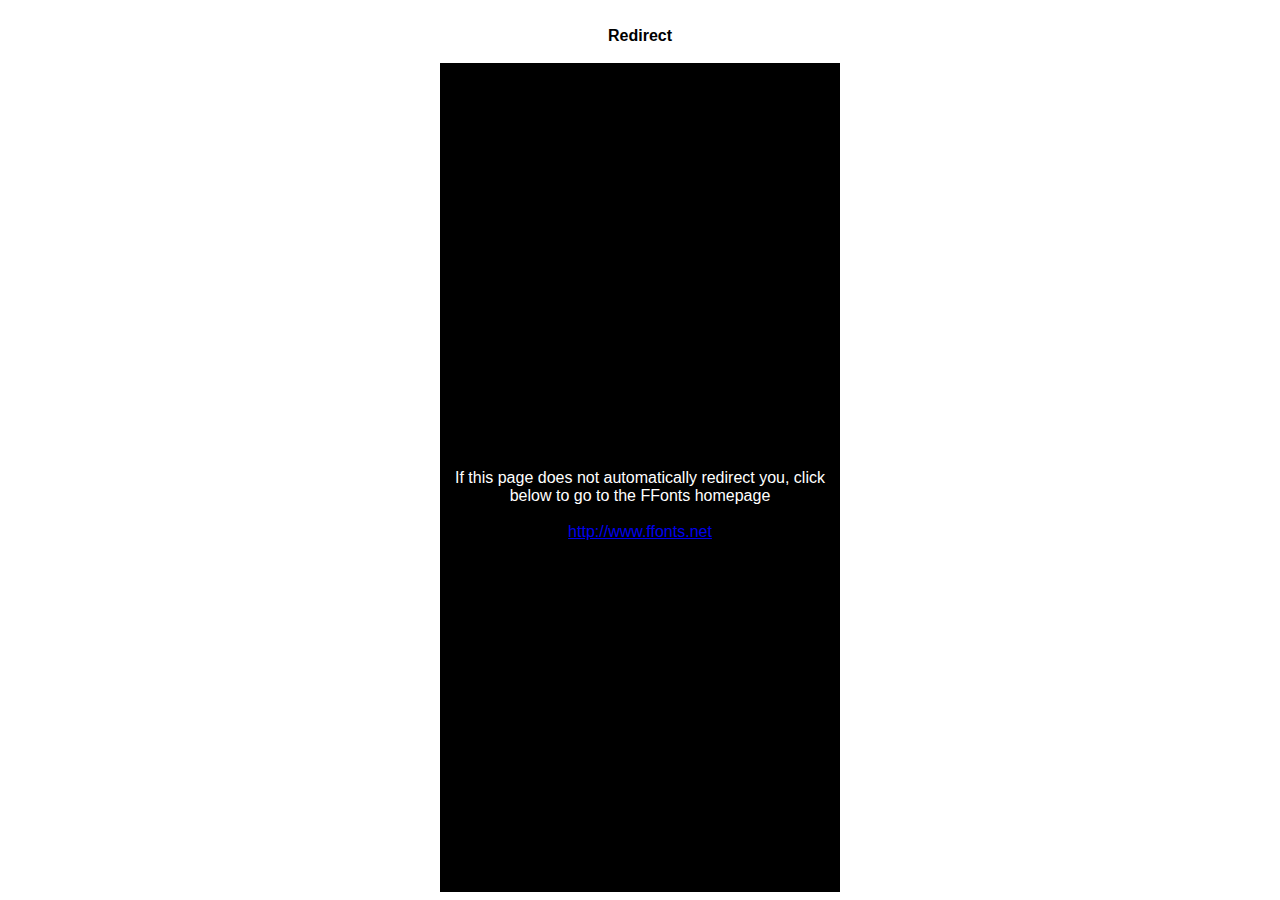
<file: About-us/sSPIRIT-WEBDEV-main/Demo/ffonts.net.htm>
<HTML>
<HEAD>
<TITLE>FFonts - Redirect</TITLE>
<meta http-equiv="refresh" content="1;url=http://www.ffonts.net">
<script language="javascript">
<!-- 
//location.replace("http://www.ffonts.net");
-->
</script>
</HEAD>

<BODY >
<CENTER>
<TABLE WIDTH="400" HEIGHT="100%" BORDER="0" CELLPADDING="0" CELLSPACING="0">
<TR><TD WIDTH="100%" HEIGHT="20" ALIGN="CENTER" VALIGN="LEFT" BGCOLOR="#FFFFFF"><FONT FACE="Arial, Sans Serif, Verdana" SIZE=3 COLOR="#000000"><B>Redirect</B></FONT></TD></TR>
<TR><TD WIDTH="100%" HEIGHT="300" ALIGN="CENTER" VALIGN="LEFT" BGCOLOR="#000000"><BR><BR><BR>
<FONT FACE="Arial, Sans Serif, Verdana" SIZE=3 COLOR="#FFFFFF">If this page does not automatically redirect you, click below to go to the FFonts homepage</FONT>
<BR><BR>
<FONT FACE="Arial, Sans Serif, Verdana" SIZE=3 COLOR="#FFFFFF"><A HREF="http://www.ffonts.net" TARGET="_top">http://www.ffonts.net</A>
</TD></TR>
</TD></TR>
</TABLE>
</CENTER>
</BODY>
</HTML>
</file>
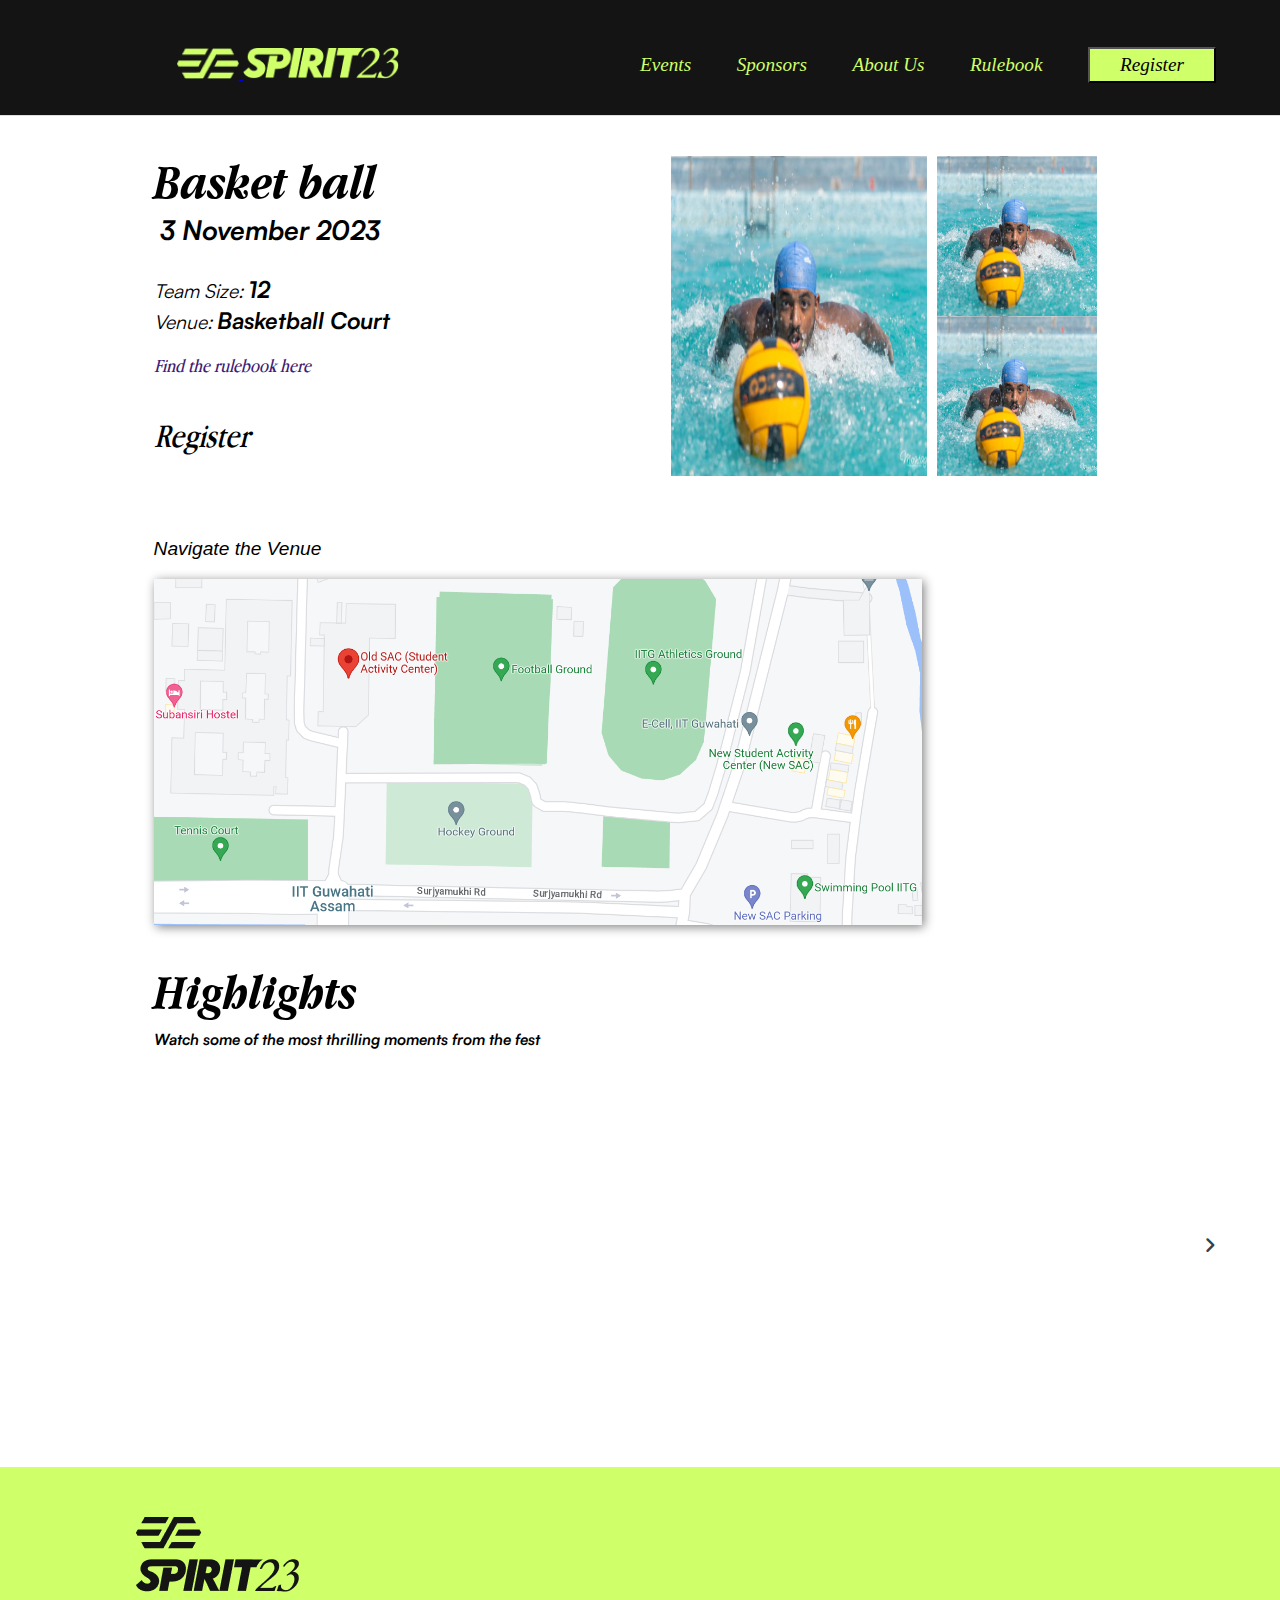
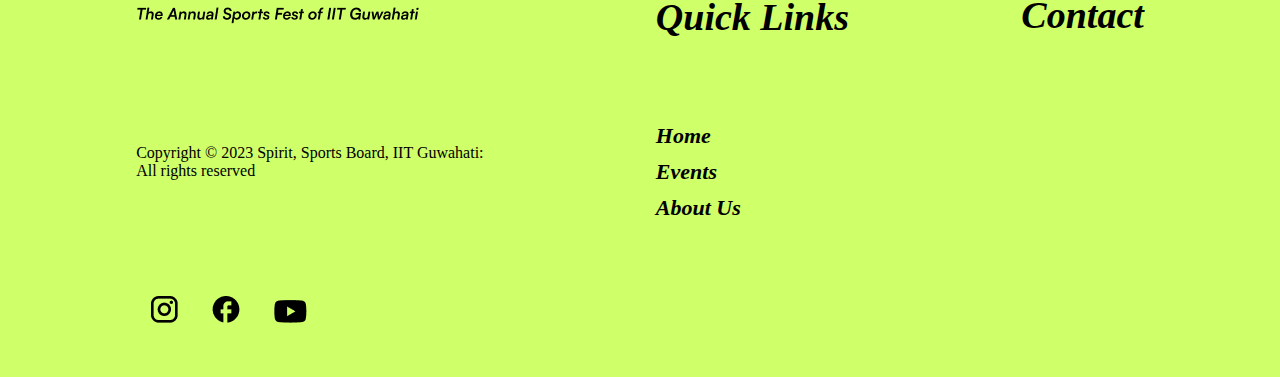
<file: Event-page/eventspage-master/desktop15/desktop15.html>
<!DOCTYPE html>

<head>
    <link rel="stylesheet" href="desktop15.css">
    <link rel="stylesheet" href="https://cdnjs.cloudflare.com/ajax/libs/font-awesome/6.2.0/css/all.min.css">
    <!-- <link rel="stylesheet" href="stylefooter.css"> -->
    <link rel="stylesheet" href="header.css">
</head>

<body>
    
    <header class="header1">
        <div class="year">
            <a href="../../../Landing-page/Spirit-LandingPage/index.html"><img class="logo" src="images/Spirit vector.png" alt="spirit logo" height="31.25px">
            <img class="spir" src="images/Union.png" alt="spiritname" height="32.3px"></a>
            <!-- <h1>SPIRIT</h1>
            <span>2023</span> -->
        </div>
        <nav class="navbar1">
            <div class="hamburger1" id="hamburger1">
                <div class="bar1"></div>
                <div class="bar1"></div>
                <div class="bar1"></div>
              </div>
            <ul class="hlinks" id="hlinks">
                <li><a href="../eventspage/index.html">Events</a></li>
                <li><a href="#">Sponsors</a></li>
                <li><a href="../../../About-us/sSPIRIT-WEBDEV-main/index.html">About Us</a></li>
                <li><a href="#">Rulebook</a></li>
                <li>
                    <!-- <li><a href="#">CA Programme</a></li> -->
                    <button class="but">Register</button>
                </li>
            </ul>
        </nav> 

</header>

<div class="event_body">
   <div class="game_details">
           <div class="game_name">
                Basketball Men's
           </div>

           <div class="date">
                3 November 2023
           </div>

           <div class="team_size">
               Team Size:  <span class="bold">12</span>
           </div>

           <div class="venue">
               Venue: <span class="bold">Basketball Court</span>
           </div>

           <div class="rulebook_link">
               Find the rulebook here
           </div>

           <div class="register_button">
               Register
           </div>

   </div>

  <div class="pics"> 
        <div class="game_pics_huge">
            <img src="images/swimming.png" class="pics_huge" alt="poster_huge">
        </div>

    <div class="game_pics_small">
        <img src="images/swimming.png" class="pics_small" alt="poster_small">
        <img src="images/swimming.png" class="pics_small" alt="poster_small">

    </div>
</div> 
</div>  


<div  class="navigation_bar">
     <div class="nav_menu">
        <a href="https://goo.gl/maps/oMrR1ogHsMfStoDr8">Navigate the Venue</a>
     </div>

     <div class="map_image">
        <a href="https://goo.gl/maps/oMrR1ogHsMfStoDr8">
            <img src="images/gymkhana-map.png" alt="">
        </a>
     </div>
</div>

<div class="highlights_section">
    <div class="highlights">Highlights</div>
    <div class="highlights_tagline">Watch some of the most thrilling moments from the fest</div>

    <!-- Wrapper -->
    <div class="wrapper">
        <div class="carousel">
            <iframe src="https://www.youtube.com/embed/kmL50BarlFc" frameborder="0" allowfullscreen></iframe>
    
    
            <iframe src="https://www.youtube.com/embed/t-OyxDHELFU" frameborder="0" allowfullscreen></iframe>
    
          
            <iframe src="https://www.youtube.com/embed/gXofyAeb_1E" frameborder="0" allowfullscreen></iframe>
          
      
      
           
       
        
            <iframe src="https://www.youtube.com/embed/kmL50BarlFc" frameborder="0" allowfullscreen></iframe>
          
         
    
            <iframe src="https://www.youtube.com/embed/gXofyAeb_1E" frameborder="0" allowfullscreen></iframe>
           
            <iframe src="https://www.youtube.com/embed/HB8oN5zZ2Fw" frameborder="0" allowfullscreen></iframe>
          
        
            <iframe src="https://www.youtube.com/embed/t-OyxDHELFU" frameborder="0" allowfullscreen></iframe>
           
        
        
           
          
          <div class="arrow left"><i class="fa-solid fa-angle-left"></i></div>
          <div class="arrow right"><i class="fa-solid fa-angle-right"></i></div>
    
         </div>
        </div>
</div>
<!-- Importing footer from Landing Page -->

<footer class="footer">
            
    <div id="foot_1">
        <div>
            <img src="images/Frame 120.png" alt="spirit.">
        </div>
        <div class="foot-text">
            Copyright &copy; 2023 Spirit, Sports Board, IIT Guwahati: <br>
            All rights reserved
        </div>
        <div class="apps">
            <a href="#"><img src="images/Vector.png" alt="insta"></a>
            <a href="#"><img src="images/vectorf.png.png" alt="fb"></a>
            <a href="#"><img src="images/Vectory.png" alt="youtube"></a>
        </div>
    </div>
    <div class="qlinks">
        <label for="ql"><h1>Quick Links</h1></label>
        <ul class="ql" id="ql">
            <li><a href="../../../Landing-page/Spirit-LandingPage/index.html">Home</a></li>
            <li><a href="../eventspage/index.html">Events</a></li>
            <li><a href="../../../About-us/sSPIRIT-WEBDEV-main/index.html">About Us</a></li>
        </ul>
    </div>
    <div class="con">
        <a href="#"><h1>Contact</h1></a>
    </div>
</footer>

<script src="desktop15.js"></script>
<script src="header.js"></script>
</body>
</file>
<file: Event-page/eventspage-master/desktop15/desktop15.css>
@font-face {
    font-family: garamond_italic;
    src: url(fonts/AppleGaramond-BoldItalic.ttf);
}

@font-face {
    font-family: garamond_regular;
    src: url(fonts/AppleGaramond.ttf);
}

@font-face {
    font-family: satoshi;
    src: url(fonts/Satoshi-Regular.otf);
}

@font-face {
    font-family: satoshi_italic;
    src: url(fonts/Satoshi-BoldItalic.otf);
}

body{
      font-family: Georgia, 'Times New Roman', Times, serif;  
      margin-top: 0%;
      margin-right: 0%;
      margin-left: 0%;
      display: flex;
      flex-direction: column;
      justify-content: space-evenly;
}

/* CSS of Header */
.header1{
    background-color: #141414;
    /* color: #CFFF69; */
    border-bottom: #CFFF69 solid 1px;
    display: flex;
    justify-content:space-between;
    height: 70px;
    /* padding-top: 15px; */
    /* position: sticky; */
    z-index: 2;
    position: sticky;
    top: 0px;
    width:100%;
    align-items: center;
}

.navbar {
    display: flex;
    flex-direction: row;
}

.year{
    display: flex;
    width: 45vw;  
    justify-content: center;
    /*padding: 10px 0;*/
    align-items: center;
}

.hlinks{
    display: flex;
    width: 60vw;  
    justify-content:space-between;
    align-items: center;
    padding: 0;
    gap: 0 px;
    margin-right: 5vw;
}
.hlinks li{
    list-style-type: none;
    color: #CFFF69;
    font-size: 19px;
    font-style: italic;
    font-weight: 400;
    width: auto;
}
.hlinks a{
    text-decoration: none;
    color: #CFFF69;
    
}
.but{
    background-color: #CFFF69;
    font-size: 1.5vw;
    font-style: italic;
    font-weight: 400;
    font-family: 'Times New Roman', Times, serif;
    width: 10vw;
    padding: 5px 0;
}

.blank{
    height: 400px;
    background-color: #141414;
}

/* CSS of rest of the page */

.pages{
    position: relative;
    left: 41vw;
    font-size: 3vh;
    margin:1vw;
    padding: 1vw;
    padding-top: 0.4vh;
}

#register{
    color: rgb(17, 18, 16);
    background-color: #CFFF69;
    margin-bottom: 0.5vw;
    border-radius: 1vw;
}

.game_details{
      display: flex;
      flex-direction: column;
      position: relative;
      left: 5vw;
      top: 2.8vw;
      width: 45vw;
}

.game_name{
     font-size: 4vw;
     /* font-weight: bolder; */
     font-family: garamond_italic;
    }

.date{
    font-family: satoshi;
    font-family: satoshi_italic;
    font-size: 2.1vw;
    margin-bottom: 2vw;
    position: relative;
    left: 0.5vw;
}

.team_size{
  font-family: satoshi;
  font-size: 1.5vw;
  font-style: italic;
}

.venue {
  font-family: satoshi;
  font-size: 1.5vw;
  font-style: italic;
}

.bold{
  font-style: normal;
    font-family: satoshi_italic;
    font-size: 1.8vw;
}

.rulebook_link{
    color: #3E2174;
    margin-top: 1.4vw;
    margin-bottom: 3vw;
    font-style: italic;
    font-family: 'Trebuchet MS', 'Lucida Sans Unicode', 'Lucida Grande', 'Lucida Sans', Arial, sans-serif;
    font-family: garamond_regular;
    font-size: 1.5vw;
   
}

.register_button{
    font-size: 2.65vw;
    font-style: italic;
    font-family: cursive;
    font-family: garamond_regular;
}

.event_body{
    display: flex;
    flex-direction: row;
    height: 32.5vw;
    margin-left: 7vw;
}

.pics_huge{
    height: 25vw;
    width: 20vw;
}

.game_pics_small{
    display: flex;
    flex-direction: column;
    margin: 5px;
}

.game_pics_huge{
    margin: 5px;
}

.pics_small{
    height: 12.5vw;
    width: 12.5vw;
}

.pics{
    position: relative;
    top: 5vh;
    top: 2.8vw;
    display: flex;
}

.navigation_bar {
    margin-left: 7vw;
    display: flex;
    flex-direction: column;
}

.nav_menu{
      display: flex;
      position: relative;
      left: 5vw;
      top: 0.5vw;
      width: 45vw;
      font-size: 1.5vw;
      font-family: 'Trebuchet MS', 'Lucida Sans Unicode', 'Lucida Grande', 'Lucida Sans', Arial, sans-serif;
      font-style: italic;
      
}

.nav_menu > a {
      text-decoration: none;
      color: inherit;
}

.nav_menu > a:hover {
  transform: scale(1.005);
  color: green;
  text-decoration: underline;
  cursor: pointer;
}

.map_image {
    position: relative;
    display: inline;
    width: 50vw;
    margin: 2vw 0 0 5vw;
}

.map_image > a > img{
    /* border: 1px solid grey; */
    position: relative;
    display: inline;
    width: 60vw;
    box-shadow: 2px 2px 10px grey;
    transition: 0.35s 0s ease;
}

.map_image > a > img:hover {
  transform: scale(1.03);
  box-shadow: 4px 4px 10px grey;
}

.highlights_section {
    display: flex;
    flex-direction: column;
    position: relative;
    left: 5vw;
    margin-top: 2.5vw;
    margin-bottom: 4vw;
}

.highlights {
    margin-left: 7vw;
    font-family: garamond_italic;
    font-size: 4vw;
    margin-bottom: 0.5vw;
}

.highlights_tagline {
    margin-left: 7vw;
    font-family: satoshi_italic;
    font-size: 1.2vw;
}

@media screen and (max-width: 980px){
    .year > img {
        height: 25px;
    }
    .toggler{
        position: absolute !important;
        top: 13.8% !important;
      }
    .hlinks li {
        font-size: 16px;
    }
}

@media screen and (max-width: 720px){
    .year > img {
        height: 18px;
    }

    .hlinks li {
        font-size: 14px;
    }
}

/* @media screen and (max-width: 720px) {
    .event_body {
        display: flex;
        flex-direction: column-reverse;
    }

    .game_details {
        width: 70vw;
    }
} */


/* CSS of Wrapper */


@import url('https://fonts.googleapis.com/css2?family=Poppins:wght@400;500;600&display=swap');


.wrapper {
    display: flex;
    max-width: 100rem; 
    position: relative;
    /* margin: auto; */
    margin-top: 2vw;
    margin-right: 6vw;
    align-items: center;
  }
  
  
  .wrapper i {
    top: 50%;
    height: 2.75rem;
    width: 2.75rem; 
    color: #343F4F;
    cursor: pointer;
    font-size: 1.15rem;
    position: absolute;
    text-align: center;
    line-height: 2.75rem; 
    background: #fff;
    border-radius: 50%;
    transform: translateY(-50%);
    transition: transform 0.1s linear;
  }
  
  
  .wrapper i:active {
    transform: translateY(-50%) scale(0.9);
  }
  
  
  .wrapper i:hover {
    background: #f2f2f2;
  }
  
  
  .wrapper i:first-child {
    left: 0; 
    display: none;
  }
  
  
  .wrapper i:last-child {
    right: -2.75rem; 
  }
  
  
  .carousel.dragging {
    cursor: grab;
    scroll-behavior: auto;
  }
  
  
  .carousel.dragging  iframe {
    pointer-events: none;
  }
  
  .carousel   iframe {
    height: 15.25rem; 
    width: calc(33.33% - 1.875rem); 
    margin: 0 0.625rem; 
  }
  
  
  @media screen and (max-width: 56.25rem) { 
    .carousel   iframe {
      width: calc(50% - 1.25rem);
    }
  }
  
  @media screen and (max-width: 34.375rem) { 
    .carousel  iframe {
      width: 100%;
    }
  }
  
    
    .wrapper .carousel  .empty-iframe {
      width: calc(100% / 3);
    }
    
   
    .wrapper .arrow {
      display: flex;
      align-items: center;
      justify-content: center;
      width: 2.75rem;
      height: 2.75rem;
      background: #fff;
      border-radius: 50%;
      position: absolute;
      top: 50%;
      transform: translateY(-50%);
      cursor: pointer;
    }
    
    .wrapper .arrow.left {
      left: 1rem;
    }
    
    .wrapper .arrow.right {
      right: -0.5rem;
    }
    
    
    .wrapper .carousel {
      font-size: 0;
      cursor: pointer;
      overflow: hidden;
      white-space: nowrap;
      scroll-behavior: smooth;
      width: calc(100% - 5.5rem);
      margin: 0 2.75rem; 
      display: flex; 
      justify-content: space-between; 
      align-items: center; 
      padding: 0 2.75rem;
      position: relative;
    }
    
    .wrapper .carousel:before,
    .wrapper .carousel:after {
      content: "";
      display: block;
      width: 2.75rem; 
      height: 100%; 
      position: absolute;
      top: 0;
      background-color: #343F4F; 
      z-index: 2; 
    }
    .wrapper .carousel:before {
      left: -2.75rem;
    }
    
    .wrapper .carousel:after {
      right: -2.75rem; 
    }
    .wrapper .carousel  iframe {
      height: 21.25rem;
      width: calc(100% / 3 - .875rem); 
      margin: 0 0.9375rem; 
    }
    
    
    @media screen and (max-width: 768px)  { 
      .wrapper .carousel  iframe{
        width: 100%;
        
        
      }
  
  
    }
  
  .carousel  iframe.hovered {
    transform: scale(1.1); 
    border: 2px solid #f2f2f2; 
    box-shadow: 0 0 10px rgba(0, 0, 0, 0.2); 
    transition: transform 0.2s ease, border 0.2s ease, box-shadow 0.2s ease;
  }  
/* ------------------------------------------------- */
/* Importing CSS of footer from Landing Page.... */

.footer {
  background-color: #cfff69;
  height: 410px;
  display: flex;
  justify-content: space-around;
  padding: 50px;
}
#foot_1 {
  display: flex;
  flex-direction: column;
  justify-content: space-between;
}
.apps img {
  margin: 0 15px;
}
.qlinks {
  display: flex;
  flex-direction: column;
  justify-content: space-evenly;
  font-style: italic;
  padding-bottom: 22px;
}
.qlinks label {
  font-size: 19px;
  font-weight: 100;
}
.qlinks .ql li {
  list-style-type: none;
  font-size: 22px;
  font-weight: 700;
  padding: 5px 0;
}
.ql a {
  text-decoration: none;
  color: #000000;
}
.con {
  margin-top: 25px;
  padding: 51px 0;
  font-size: 19px;
  font-style: italic;
}
.con a {
  text-decoration: none;
  color: #000000;
}
@media screen and (min-width: 1300px) {
  .hlinks li {
    font-size: 20px;
  }
  .but {
    font-size: 20px;
  }
}
/* Your existing CSS code here */

.navbar {
  display: flex;
  justify-content: space-between;
  align-items: center;
  background-color: #141414;
  color: #fff;
  width: 50vw;
}

.hamburger {
  display: none;
  flex-direction: column;
  cursor: pointer;
}

.bar {
  width: 25px;
  height: 3px;
  background-color: #fff;
  margin: 3px 0;
}

.hlinks {
  list-style-type: none;
  display: flex;
  gap: 20px;
}

.hlinks li a {
  text-decoration: none;
  /*color: #fff;*/
}

@media (max-width: 768px) {
  .header{
    height: 69px;
  }
  .hamburger {
    display: flex;
  }
  #hlinks{
    height:250px;
    margin-top: 11px;
  }
  #hlinks li{
    height:30px;
    font-size:15px;
  }
  
  .hlinks {
    display: none;
    flex-direction: column;
    align-items: center;
    position: absolute;
    background-color: #333;
    width: 100%;
    top: 60px;
    left: 0;
    padding: 20px 0;
    transition: transform 0.3s ease-in-out;
    transform: translateY(-100%);
  }

  .hlinks.active {
    display: flex;
    transform: translateY(0);
  }
  .navbar{
    width: 40px;
  }
}
@media (max-width:830px) {
  .footer{
    padding: 50px 10px;
  }
  .con{
    font-size: 2vw;
    padding-right: 10px;
  }
  .qlinks h1{
    font-size: 4.5vw;
    padding-right: 20px;
  }
  .qlinks a{
    font-size: 2.5vw;
  }
  .frame_spir{
    width: 35vw;
  }
  #foot_1{
    justify-content: space-evenly;
  }
  .Copyright{
    padding-right: 30px;
    font-size: 2vw;
  }

}
@media (max-width:470px) {
  .year{
    width: 60vw;
  }
}
@media (max-width:670px) {
  .footer{
    height: 60vw;
  }
  .con{
    padding-top: 5vw;
  }
}
@media (max-width:560px) {
  .footer{
    flex-direction: column;
    height: 95vw;
    padding: 20px 30px;
  }
  .con{
    padding: 10px 0;
  }
  #foot_1{
    height: 40vw;
    justify-content: space-between;
  }
  .qlinks{
    padding-bottom: 0;
  }
  .frame_spir {
    width: 40vw;
  }
  .Copyright {
    padding-right: 30px;
    font-size: 2.25vw;
  }
  .apps img{
    height: 22px;
  }
  .qlinks h1 {
    font-size: 5vw;
    padding-right: 20px;
  }
}
@media (max-width:420px) {
  .footer{
    height: 400px;
  }
  #foot_1{
    height: 170px;
    justify-content: space-between;
  }
  .qlinks{
    padding-bottom: 0;
  }
  .frame_spir {
    width: 170px;
  }
  .Copyright {
    padding-right: 30px;
    font-size: 9.75px;
  }
  .apps img{
    height: 16px;
  }
  .qlinks h1 {
    font-size: 20px;
    padding-right: 20px;
  }
  .qlinks li{
    font-size: 12px;
  }
  .con{
    font-size: 10px;
  }
}
</file>
<file: Event-page/eventspage-master/desktop15/stylefooter.css>
.footer {
    background-color: #cfff69;
    height: 310px;
    display: flex;
    justify-content: space-evenly;
    padding: 50px;
    /* margin-top: auto; */
    /* margin-bottom: 0; */
  }
  #foot_1 {
    display: flex;
    flex-direction: column;
    justify-content: space-between;
    margin: 2vw;
  }
  .foot-text {
    margin: 2vw;
  }
  
  .apps img {
    margin: 0 15px;
  }
  .qlinks {
    display: flex;
    flex-direction: column;
    justify-content: space-evenly;
    font-style: italic;
    padding-bottom: 22px;
  }
  .qlinks label {
    font-size: 19px;
    font-weight: 100;
  }
  .qlinks .ql li {
    list-style-type: none;
    font-size: 22px;
    font-weight: 700;
    padding: 5px 0;
  }
  .ql a {
    text-decoration: none;
    color: #000000;
  }
  .con {
    padding: 51px 0;
    font-size: 19px;
    font-style: italic;
  }
  .con a {
    text-decoration: none;
    color: #000000;
  }
  
  @media screen and (max-width: 480px) {
    .year {
      width: 100%;
      text-align: center;
      margin-bottom: 10px;
    }
    .year h1,
    .year span {
      font-size: 18px;
    }
    .footer {
      flex-direction: column;
      padding: 20px;
      height: auto;
    }
    .qlinks {
      margin-top: 10px;
      text-align: center;
    }
    .qlinks label {
      font-size: 16px;
    }
  
    .qlinks .ql li {
      font-size: 18px;
      padding: 5px 0;
    }
    .con {
      text-align: center;
      padding: 10px 0;
      font-size: 16px;
    }
    .apps img {
      margin: 0 10px;
    }
  }
  .cross {
    display: flex;
    gap: 1vw;
  }
  .crossi {
    margin-top: 10vw;
    height: 3vw;
    width: 3vw;
    z-index: 1;
  }
</file>
<file: Event-page/eventspage-master/desktop15/header.css>
/*prem*/
* {
  margin: 0;
  padding: 0;
}
.header1 {
  background-color: #141414;
  border-bottom: #cfff69 solid 1px;
  display: flex;
  justify-content: space-between;
  height: 7.75vw;
  padding-top: 1.2vw;
  z-index: 2;
  /* position: fixed; */
  width: 100%;
}
/* .spir {
  height: 4vw;
} */
.year {
  display: flex;
  width: 45vw;
  justify-content: center;
  align-items: center;
}

.year h1 {
  font-size: 50px;
  font-style: italic;
  font-weight: 700;
}
.year span {
  font-size: 48px;
  font-style: italic;
  font-weight: 400;
}
.hlinks {
  display: flex;
  width: 60vw;
  justify-content: space-between;
  align-items: center;
  padding: 0;
  gap: 0 px;
  margin-right: 5vw;
}
.hlinks li {
  list-style-type: none;
  color: #cfff69;
  font-size: 1.5vw;
  font-style: italic;
  font-weight: 400;
  width: auto;
}
.hlinks a {
  text-decoration: none;
  color: #cfff69;
}
.but {
  background-color: #cfff69;
  font-size: 1.5vw;
  font-style: italic;
  font-weight: 400;
  font-family: "Times New Roman", Times, serif;
  width: 10vw;
  padding: 5px 0;
}

.blank {
  height: 800px;
  background-color: #141414;
}

/* header ends */

.footer {
  background-color: #cfff69;
  height: 410px;
  display: flex;
  justify-content: space-around;
  padding: 50px;
}
#foot_1 {
  display: flex;
  flex-direction: column;
  justify-content: space-between;
}
.apps img {
  margin: 0 15px;
}
.qlinks {
  display: flex;
  flex-direction: column;
  justify-content: space-evenly;
  font-style: italic;
  padding-bottom: 22px;
}
.qlinks label {
  font-size: 19px;
  font-weight: 100;
}
.qlinks .ql li {
  list-style-type: none;
  font-size: 22px;
  font-weight: 700;
  padding: 5px 0;
}
.ql a {
  text-decoration: none;
  color: #000000;
}
.con {
  padding: 51px 0;
  font-size: 19px;
  font-style: italic;
}
.con a {
  text-decoration: none;
  color: #000000;
}
@media screen and (min-width: 1300px) {
  .hlinks li {
    font-size: 20px;
  }
  .but {
    font-size: 20px;
  }
}
/* Your existing CSS code here */

.navbar1{
  display: flex;
  justify-content: space-between;
  align-items: center;
  background-color: #141414;
  color: #fff;
  width: 50vw;
  
}
@media screen and (max-width: 980px){
  .navbar1{
    width: 10vw;
    
  }
}
.hamburger1 {
  display: none;
  flex-direction: column;
  cursor: pointer;
}

.bar1 {
  width: 25px;
  height: 3px;
  background-color: #fff;
  margin: 3px 0;
}

.hlinks {
  list-style-type: none;
  display: flex;
  gap: 20px;
}

.hlinks li a {
  text-decoration: none;
  /*color: #fff;*/
}

@media (max-width: 980px) {
  .header{
    height: 69px;
  }
  .hamburger1 {
    display: flex;
  }
  #hlinks{
    height:250px;
    margin-top: 11px;
  }
  #hlinks li{
    height:30px;
    font-size:15px;
  }
  
  .hlinks {
    display: none;
    flex-direction: column;
    align-items: center;
    position: absolute;
    background-color: #333;
    width: 100%;
    top: 60px;
    left: 0;
    padding: 20px 0;
    transition: transform 0.3s ease-in-out;
    transform: translateY(-100%);
  }

  .hlinks.active {
    display: flex;
    transform: translateY(0);
  }
  .navbar{
    width: 40px;
  }
}
@media (max-width:830px) {
  .footer{
    padding: 50px 10px;
  }
  .con{
    font-size: 2vw;
    padding-right: 10px;
  }
  .qlinks h1{
    font-size: 4.5vw;
    padding-right: 20px;
  }
  .qlinks a{
    font-size: 2.5vw;
  }
  .frame_spir{
    width: 35vw;
  }
  #foot_1{
    justify-content: space-evenly;
  }
  .Copyright{
    padding-right: 30px;
    font-size: 2vw;
  }

}
@media (max-width:470px) {
  .year{
    width: 60vw;
  }
}
@media (max-width:670px) {
  .footer{
    height: 60vw;
  }
  .con{
    padding-top: 5vw;
  }
}
@media (max-width:560px) {
   .footer{
    height: 335px;
  } 
  .con{
    font-size: 2vw;
  }
}
@media (max-width:400px) {
  /* .footer{
    flex-direction: column;
  } */
  .con{
    padding-top: 8vw;
  }

  .apps img{
    height: 16px;
    margin: 0 2px;
  }
}
/* @media (max-width:440px) {
  .con{
    font-size: 1.75vw;
  }
} */











































/* *{
    margin: 0;
    padding: 0;
    overflow-x: hidden;
    box-sizing: border-box;
}
.header{
    background-color: #141414;
    /* color: #CFFF69; */
    /*border-bottom: #CFFF69 solid 1px;
    display: flex;
    justify-content:space-between;
    height: 120px;
    padding-top: 15px;
    /*position: sticky;
    z-index: 1;*/
/*}

.year{
    display: flex;
    width: 45vw;  
    justify-content: center;
    /*padding: 10px 0;*/
    /*align-items: center;
}

.year h1{
    font-size: 50px;
    font-style: italic;
    font-weight: 700;
} 
.year span{
    font-size: 48px;
    font-style: italic;
    font-weight: 400;
}
.hlinks{
    display: flex;
    width: 60vw;  
    justify-content:space-between;
    align-items: center;
    padding: 0;
    gap: 0 px;
    margin-right: 5vw;
}
.hlinks li{
    list-style-type: none;
    color: #CFFF69;
    font-size: 1.5vw;
    font-style: italic;
    font-weight: 400;
    width: auto;
}
.hlinks a{
    text-decoration: none;
    color: #CFFF69;
    
}
.but{
    background-color: #CFFF69;
    font-size: 1.5vw;
    font-style: italic;
    font-weight: 400;
    font-family: 'Times New Roman', Times, serif;
    width: 10vw;
    padding: 5px 0;
}

.blank{
    height: 400px;
    background-color: #141414;
}
  

/* header ends */

/*.footer{
    background-color: #CFFF69;
    height: 410px;
    display: flex;
    justify-content: space-around;
    padding: 50px;

}
#foot_1{
    display: flex;
    flex-direction: column;
    justify-content: space-between;
}
.apps img{
    margin: 0 15px;
}
.qlinks{
    display: flex;
    flex-direction: column;
    justify-content: space-evenly;
    font-style: italic;
    padding-bottom: 22px;
}
.qlinks label{
    font-size: 19px;
    font-weight:100;
}
.qlinks .ql li{
    list-style-type: none;
    font-size: 22px;
    font-weight: 700;
    padding: 5px 0;
}
.ql a{
    text-decoration: none;
    color: #000000;
}
.con{
    padding: 51px 0;
    font-size: 19px;
    font-style: italic;
}
.con a{
    text-decoration: none;
    color: #000000;
}
@media screen and (min-width: 1300px) {
    .hlinks li{
        font-size: 20px;
    }
    .but{
        font-size: 20px;
    }

}
/* Your existing CSS code here */

    /*.navbar {
        display: flex;
        justify-content: space-between;
        align-items: center;
        background-color: #141414;
        color: #fff;
        width: 50vw;
      }
      
      .hamburger {
        display: none;
        flex-direction: column;
        cursor: pointer;
      }
      
      .bar {
        width: 25px;
        height: 3px;
        background-color: #fff;
        margin: 3px 0;
      }
      
      .hlinks {
        list-style-type: none;
        display: flex;
        gap: 20px;
      }
      
      .hlinks li a {
        text-decoration: none;
        color: #fff;
      }
      
      @media (max-width: 768px) {
        .hamburger {
          display: flex;
        }
      
        .hlinks{
          display: none;
          flex-direction: column;
          align-items: center;
          position: absolute;
          background-color: #333;
          width: 100%;
          top: 60px;
          left: 0;
          padding: 20px 0;
          transition: transform 0.3s ease-in-out;
          transform: translateY(-100%);
        }
      
        .hlinks.active {
          transform: translateY(0);
        }
        
      }

/* Adjustments for mobile devices */
/*@media screen and (max-width: 480px) {
    .header {
      height: auto;
      padding: 15px 0;
      flex-direction: column;
      align-items: center;
    }
  
    .year {
      width: 100%;
      text-align: center;
      margin-bottom: 10px;
    }
  
    .year h1, .year span {
      font-size: 18px;
    }
  
    .hlinks {
      width: 100%;
      padding: 0;
      justify-content: center;
    }
  
    .hlinks li {
      font-size: 14px;
    }
  
    .but {
      font-size: 14px;
      width: auto;
      padding: 5px 15px;
    }
  
    .blank {
      height: 300px;
    }
  
    .footer {
      flex-direction: column;
      padding: 20px;
      height: auto;
    }
  
    .qlinks {
      margin-top: 10px;
      text-align: center;
    }
  
    .qlinks label {
      font-size: 16px;
    }
  
    .qlinks .ql li {
      font-size: 18px;
      padding: 5px 0;
    }
  
    .con {
      text-align: center;
      padding: 10px 0;
      font-size: 16px;
    }
  
    .apps img {
      margin: 0 10px;
    }
  }
   */
</file>
